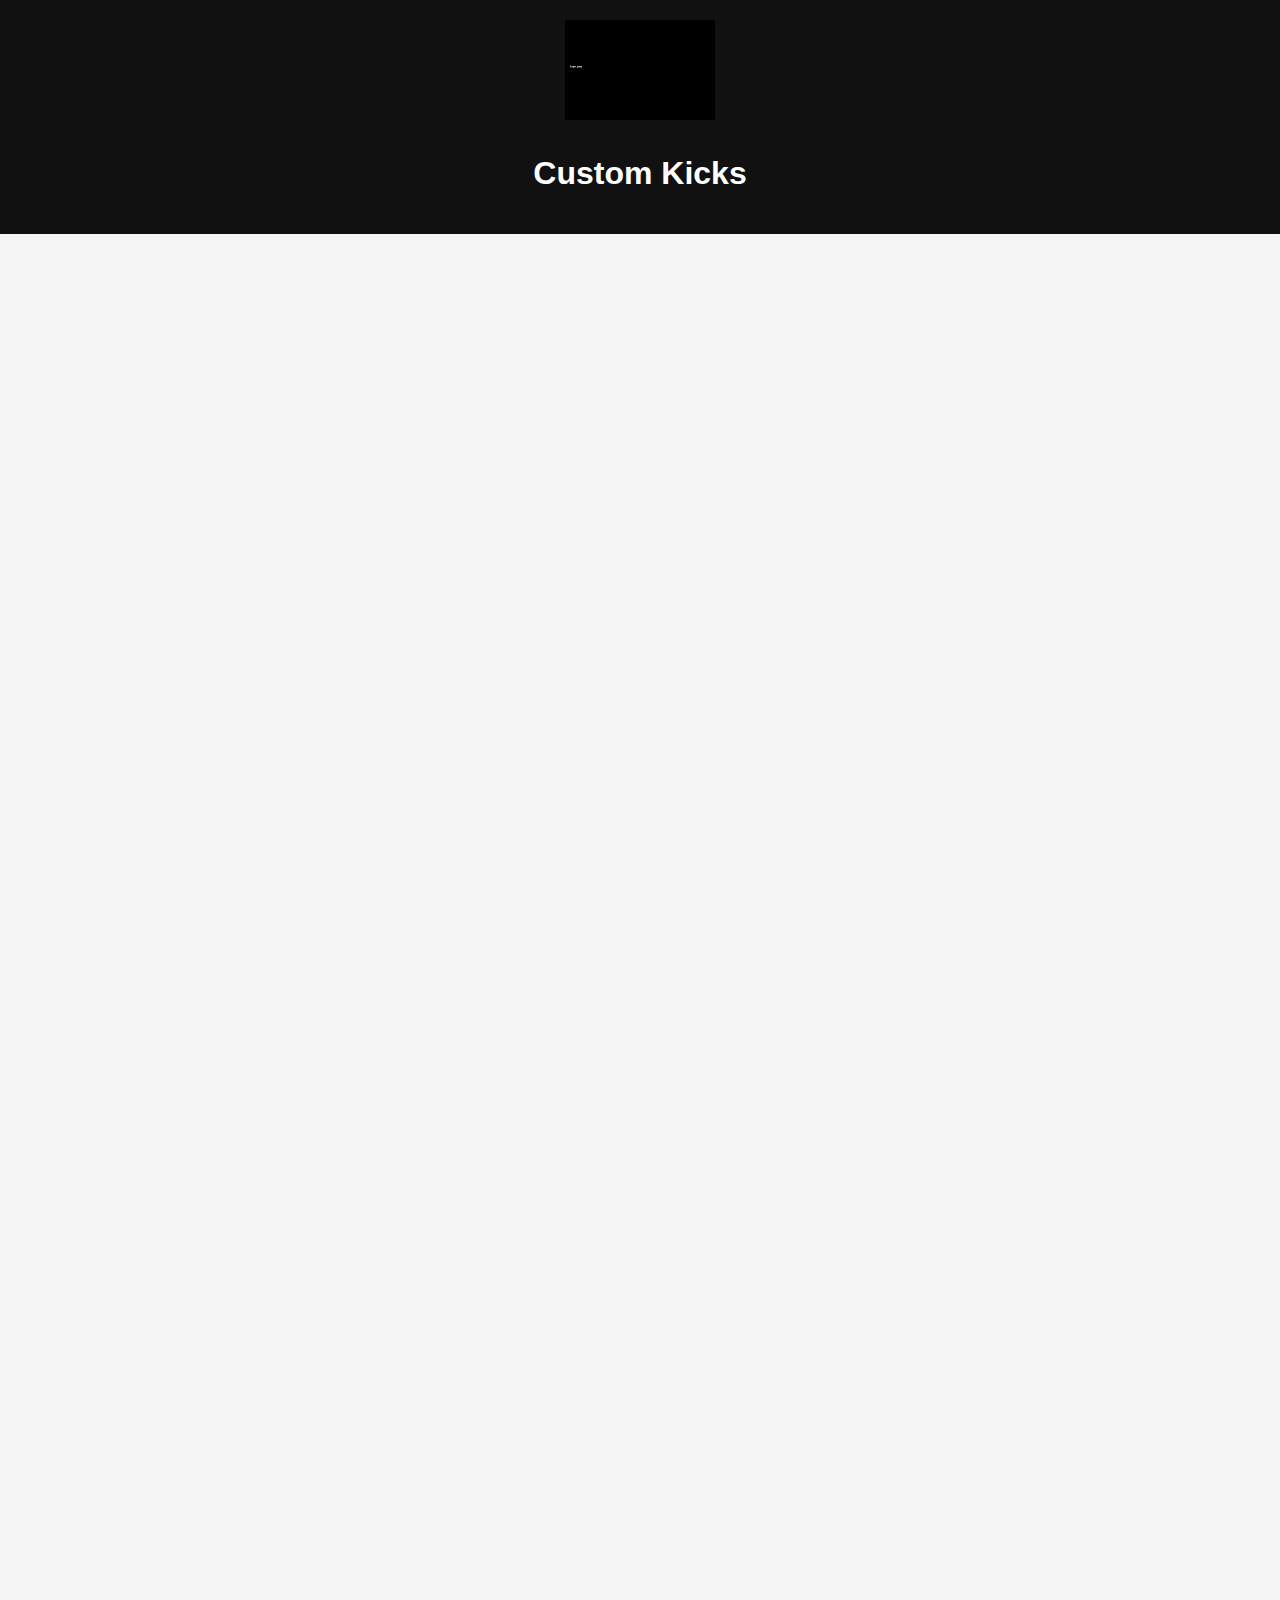
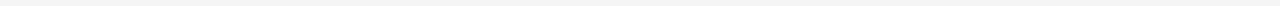
<file: index.html>
<!DOCTYPE html>
<html lang="ru">
<head>
    <meta charset="UTF-8" />
    <meta name="viewport" content="width=device-width, initial-scale=1.0"/>
    <title>Custom Kicks</title>
    <style>
        body {
            font-family: sans-serif;
            margin: 0;
            padding: 0;
            background: #f5f5f5;
        }
        header {
            background: #111;
            color: #fff;
            text-align: center;
            padding: 20px;
        }
        header img {
            height: 100px;
            margin-bottom: 10px;
        }
        .grid {
            display: grid;
            grid-template-columns: repeat(auto-fill, minmax(250px, 1fr));
            gap: 16px;
            padding: 20px;
        }
        .card {
            background: white;
            border-radius: 12px;
            overflow: hidden;
            box-shadow: 0 2px 8px rgba(0,0,0,0.1);
            animation: fadeInUp 0.5s ease forwards;
            opacity: 0;
            transform: translateY(20px);
        }
        .card img {
            width: 100%;
            height: 250px;
            object-fit: cover;
        }
        .card-text {
            padding: 12px;
        }
        .button {
            display: inline-block;
            margin-top: 10px;
            padding: 8px 16px;
            background: #111;
            color: white;
            border-radius: 6px;
            text-decoration: none;
        }

        @keyframes fadeInUp {
            to {
                opacity: 1;
                transform: translateY(0);
            }
        }

        @media (max-width: 600px) {
            header img {
                height: 80px;
            }
            .card img {
                height: 200px;
            }
        }
    </style>
</head>
<body>
    <header>
        <img src="logo.png" alt="Custom Kicks Logo">
        <h1>Custom Kicks</h1>
    </header>
    <div class="grid">

        <div class="card" style="animation-delay: 0.1s;">
            <img src="shoe2.jpg" alt="Кроссовки 1">
            <div class="card-text">
                <h3>Кроссовки #1</h3>
                <p>Уникальный дизайн и стиль, созданный вручную.</p>
                <a href="https://t.me/yourtelegram" class="button">Написать в Telegram</a>
            </div>
        </div>
    
        <div class="card" style="animation-delay: 0.2s;">
            <img src="shoe3.jpg" alt="Кроссовки 2">
            <div class="card-text">
                <h3>Кроссовки #2</h3>
                <p>Уникальный дизайн и стиль, созданный вручную.</p>
                <a href="https://t.me/yourtelegram" class="button">Написать в Telegram</a>
            </div>
        </div>
    
        <div class="card" style="animation-delay: 0.30000000000000004s;">
            <img src="shoe4.jpg" alt="Кроссовки 3">
            <div class="card-text">
                <h3>Кроссовки #3</h3>
                <p>Уникальный дизайн и стиль, созданный вручную.</p>
                <a href="https://t.me/yourtelegram" class="button">Написать в Telegram</a>
            </div>
        </div>
    
        <div class="card" style="animation-delay: 0.4s;">
            <img src="shoe1.jpg" alt="Кроссовки 4">
            <div class="card-text">
                <h3>Кроссовки #4</h3>
                <p>Уникальный дизайн и стиль, созданный вручную.</p>
                <a href="https://t.me/yourtelegram" class="button">Написать в Telegram</a>
            </div>
        </div>
    
        <div class="card" style="animation-delay: 0.5s;">
            <img src="shoe2.jpg" alt="Кроссовки 5">
            <div class="card-text">
                <h3>Кроссовки #5</h3>
                <p>Уникальный дизайн и стиль, созданный вручную.</p>
                <a href="https://t.me/yourtelegram" class="button">Написать в Telegram</a>
            </div>
        </div>
    
        <div class="card" style="animation-delay: 0.6000000000000001s;">
            <img src="shoe3.jpg" alt="Кроссовки 6">
            <div class="card-text">
                <h3>Кроссовки #6</h3>
                <p>Уникальный дизайн и стиль, созданный вручную.</p>
                <a href="https://t.me/yourtelegram" class="button">Написать в Telegram</a>
            </div>
        </div>
    
        <div class="card" style="animation-delay: 0.7000000000000001s;">
            <img src="shoe4.jpg" alt="Кроссовки 7">
            <div class="card-text">
                <h3>Кроссовки #7</h3>
                <p>Уникальный дизайн и стиль, созданный вручную.</p>
                <a href="https://t.me/yourtelegram" class="button">Написать в Telegram</a>
            </div>
        </div>
    
        <div class="card" style="animation-delay: 0.8s;">
            <img src="shoe1.jpg" alt="Кроссовки 8">
            <div class="card-text">
                <h3>Кроссовки #8</h3>
                <p>Уникальный дизайн и стиль, созданный вручную.</p>
                <a href="https://t.me/yourtelegram" class="button">Написать в Telegram</a>
            </div>
        </div>
    
        <div class="card" style="animation-delay: 0.9s;">
            <img src="shoe2.jpg" alt="Кроссовки 9">
            <div class="card-text">
                <h3>Кроссовки #9</h3>
                <p>Уникальный дизайн и стиль, созданный вручную.</p>
                <a href="https://t.me/yourtelegram" class="button">Написать в Telegram</a>
            </div>
        </div>
    
        <div class="card" style="animation-delay: 1.0s;">
            <img src="shoe3.jpg" alt="Кроссовки 10">
            <div class="card-text">
                <h3>Кроссовки #10</h3>
                <p>Уникальный дизайн и стиль, созданный вручную.</p>
                <a href="https://t.me/yourtelegram" class="button">Написать в Telegram</a>
            </div>
        </div>
    
        <div class="card" style="animation-delay: 1.1s;">
            <img src="shoe4.jpg" alt="Кроссовки 11">
            <div class="card-text">
                <h3>Кроссовки #11</h3>
                <p>Уникальный дизайн и стиль, созданный вручную.</p>
                <a href="https://t.me/yourtelegram" class="button">Написать в Telegram</a>
            </div>
        </div>
    
        <div class="card" style="animation-delay: 1.2000000000000002s;">
            <img src="shoe1.jpg" alt="Кроссовки 12">
            <div class="card-text">
                <h3>Кроссовки #12</h3>
                <p>Уникальный дизайн и стиль, созданный вручную.</p>
                <a href="https://t.me/yourtelegram" class="button">Написать в Telegram</a>
            </div>
        </div>
    
    </div><!-- grid -->
</body>
</html>
</file>
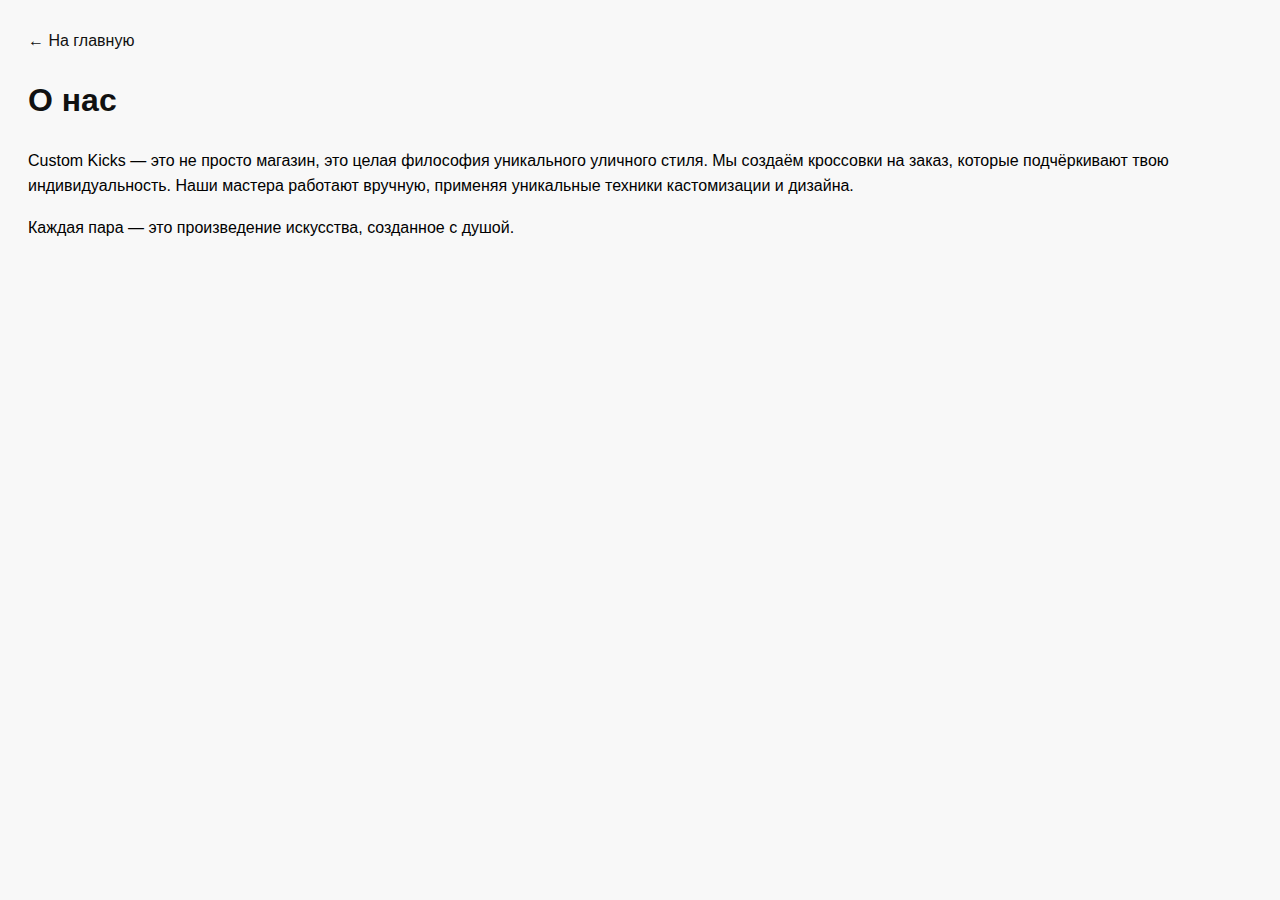
<file: about.html>
<!DOCTYPE html>
<html lang="ru">
<head>
    <meta charset="UTF-8" />
    <meta name="viewport" content="width=device-width, initial-scale=1.0"/>
    <title>О нас — Custom Kicks</title>
    <style>
        body { font-family: sans-serif; padding: 20px; background: #f8f8f8; line-height: 1.6; }
        a { color: #111; text-decoration: none; }
        h1 { color: #111; }
    </style>
</head>
<body>
    <a href="index.html">← На главную</a>
    <h1>О нас</h1>
    <p>Custom Kicks — это не просто магазин, это целая философия уникального уличного стиля. 
    Мы создаём кроссовки на заказ, которые подчёркивают твою индивидуальность. Наши мастера работают вручную, 
    применяя уникальные техники кастомизации и дизайна.</p>
    <p>Каждая пара — это произведение искусства, созданное с душой.</p>
</body>
</html>
</file>
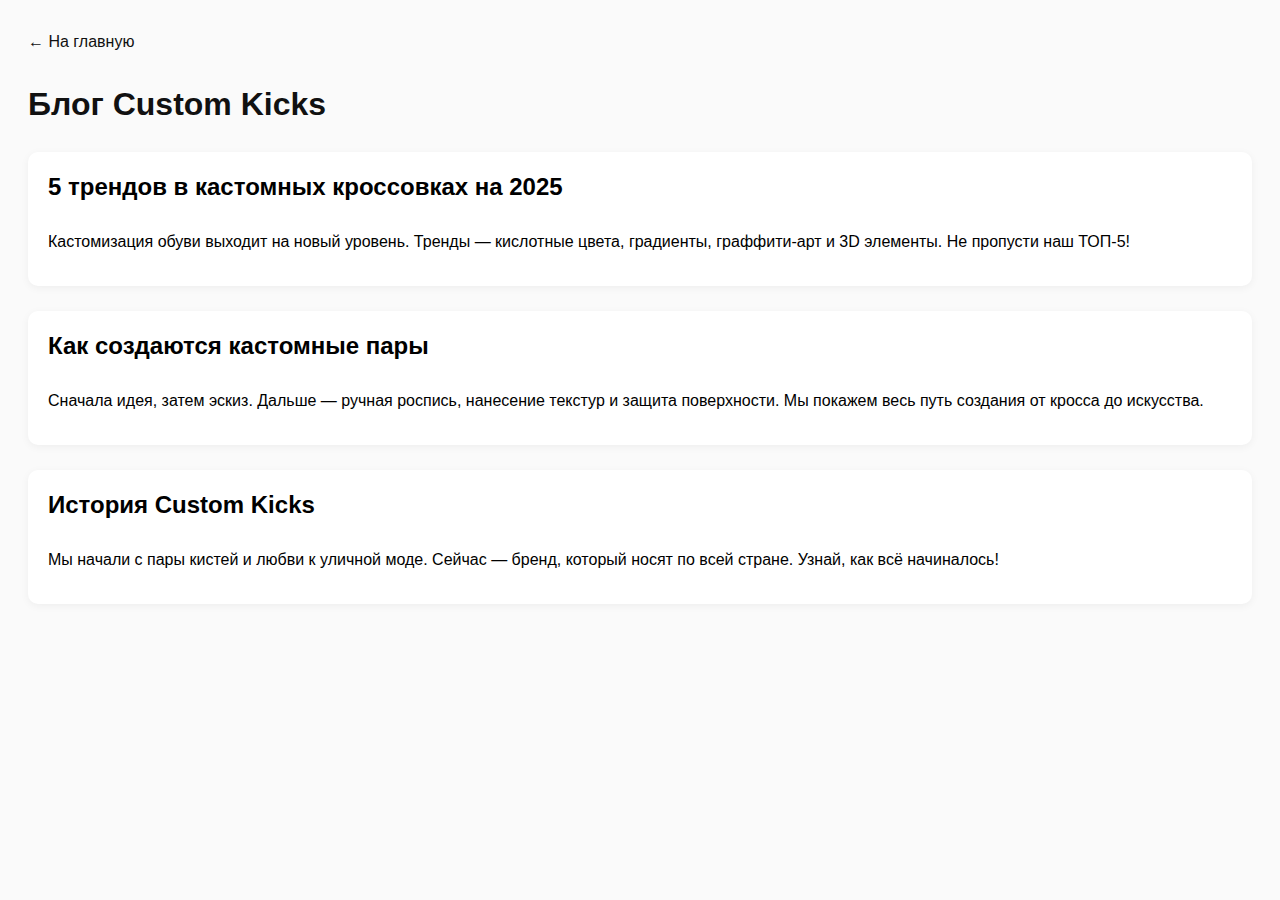
<file: blog.html>
<!DOCTYPE html>
<html lang="ru">
<head>
    <meta charset="UTF-8" />
    <meta name="viewport" content="width=device-width, initial-scale=1.0"/>
    <title>Блог — Custom Kicks</title>
    <style>
        body { font-family: sans-serif; padding: 20px; background: #fafafa; line-height: 1.7; }
        h1 { color: #111; }
        article { background: white; padding: 15px 20px; margin-bottom: 25px; border-radius: 10px; box-shadow: 0 2px 8px rgba(0,0,0,0.05); }
        article h2 { margin-top: 0; }
        a { color: #111; text-decoration: none; }
    </style>
</head>
<body>
    <a href="index.html">← На главную</a>
    <h1>Блог Custom Kicks</h1>

    <article>
        <h2>5 трендов в кастомных кроссовках на 2025</h2>
        <p>Кастомизация обуви выходит на новый уровень. Тренды — кислотные цвета, градиенты, граффити-арт и 3D элементы. Не пропусти наш ТОП-5!</p>
    </article>

    <article>
        <h2>Как создаются кастомные пары</h2>
        <p>Сначала идея, затем эскиз. Дальше — ручная роспись, нанесение текстур и защита поверхности. Мы покажем весь путь создания от кросса до искусства.</p>
    </article>

    <article>
        <h2>История Custom Kicks</h2>
        <p>Мы начали с пары кистей и любви к уличной моде. Сейчас — бренд, который носят по всей стране. Узнай, как всё начиналось!</p>
    </article>
</body>
</html>
</file>
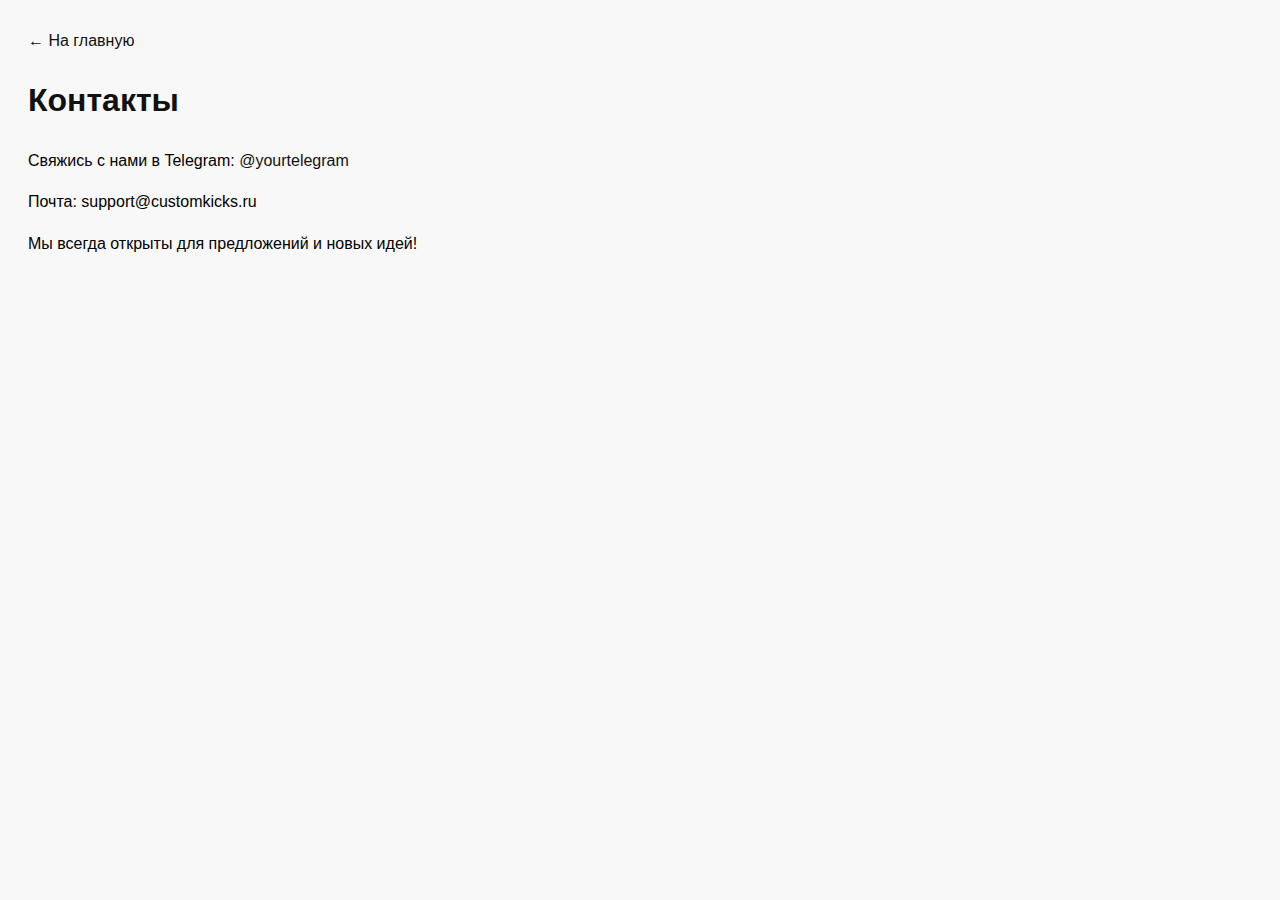
<file: contact.html>
<!DOCTYPE html>
<html lang="ru">
<head>
    <meta charset="UTF-8" />
    <meta name="viewport" content="width=device-width, initial-scale=1.0"/>
    <title>Контакты — Custom Kicks</title>
    <style>
        body { font-family: sans-serif; padding: 20px; background: #f8f8f8; line-height: 1.6; }
        a { color: #111; text-decoration: none; }
        h1 { color: #111; }
    </style>
</head>
<body>
    <a href="index.html">← На главную</a>
    <h1>Контакты</h1>
    <p>Свяжись с нами в Telegram: <a href="https://t.me/yourtelegram">@yourtelegram</a></p>
    <p>Почта: support@customkicks.ru</p>
    <p>Мы всегда открыты для предложений и новых идей!</p>
</body>
</html>
</file>
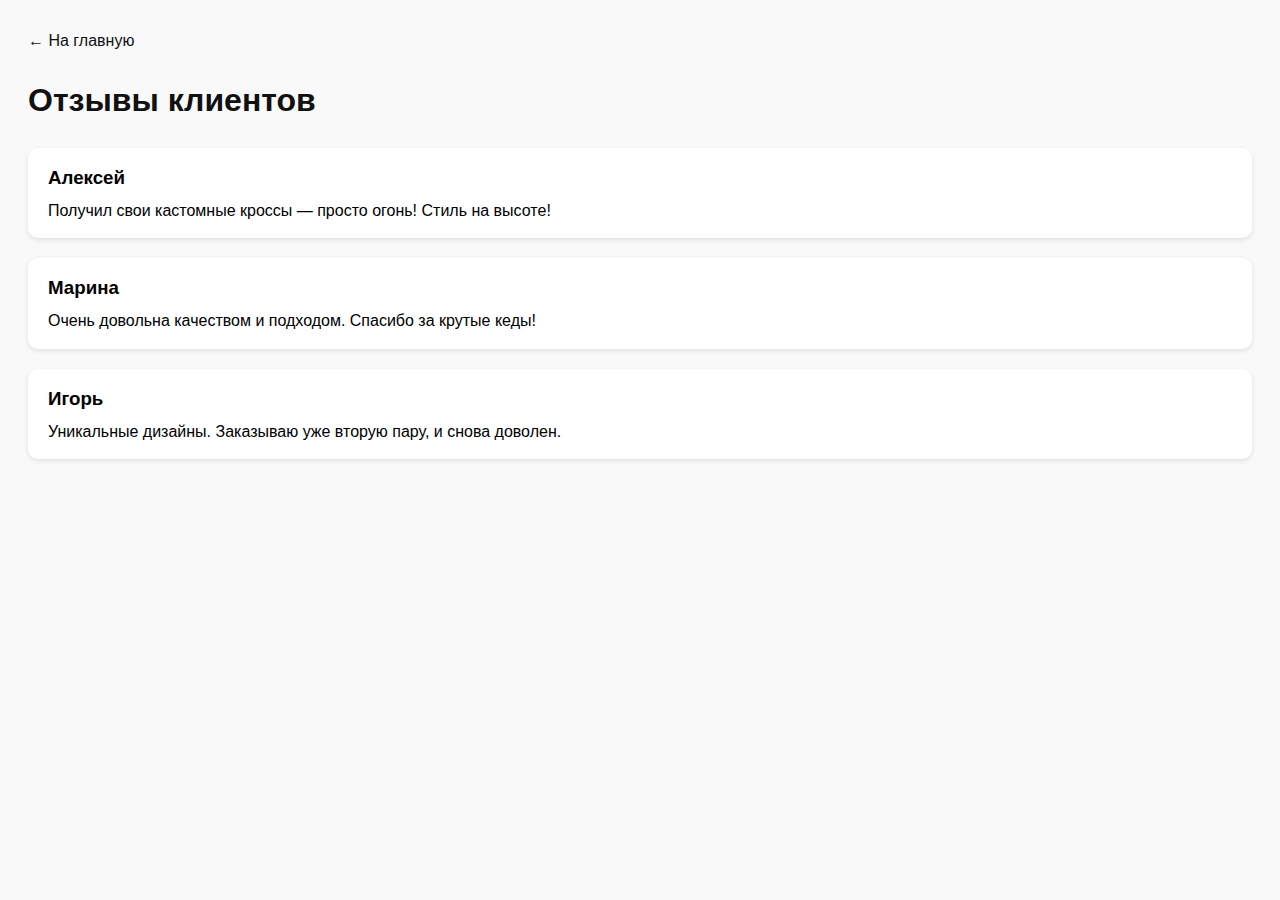
<file: reviews.html>
<!DOCTYPE html>
<html lang="ru">
<head>
    <meta charset="UTF-8" />
    <meta name="viewport" content="width=device-width, initial-scale=1.0"/>
    <title>Отзывы — Custom Kicks</title>
    <style>
        body { font-family: sans-serif; padding: 20px; background: #f9f9f9; line-height: 1.6; }
        h1 { color: #111; }
        .review { background: white; padding: 15px 20px; margin-bottom: 20px; border-radius: 10px; box-shadow: 0 2px 5px rgba(0,0,0,0.1); }
        .review h3 { margin: 0 0 5px 0; }
        .review p { margin: 0; }
        a { color: #111; text-decoration: none; }
    </style>
</head>
<body>
    <a href="index.html">← На главную</a>
    <h1>Отзывы клиентов</h1>
    <div class="review">
        <h3>Алексей</h3>
        <p>Получил свои кастомные кроссы — просто огонь! Стиль на высоте!</p>
    </div>
    <div class="review">
        <h3>Марина</h3>
        <p>Очень довольна качеством и подходом. Спасибо за крутые кеды!</p>
    </div>
    <div class="review">
        <h3>Игорь</h3>
        <p>Уникальные дизайны. Заказываю уже вторую пару, и снова доволен.</p>
    </div>
</body>
</html>
</file>
